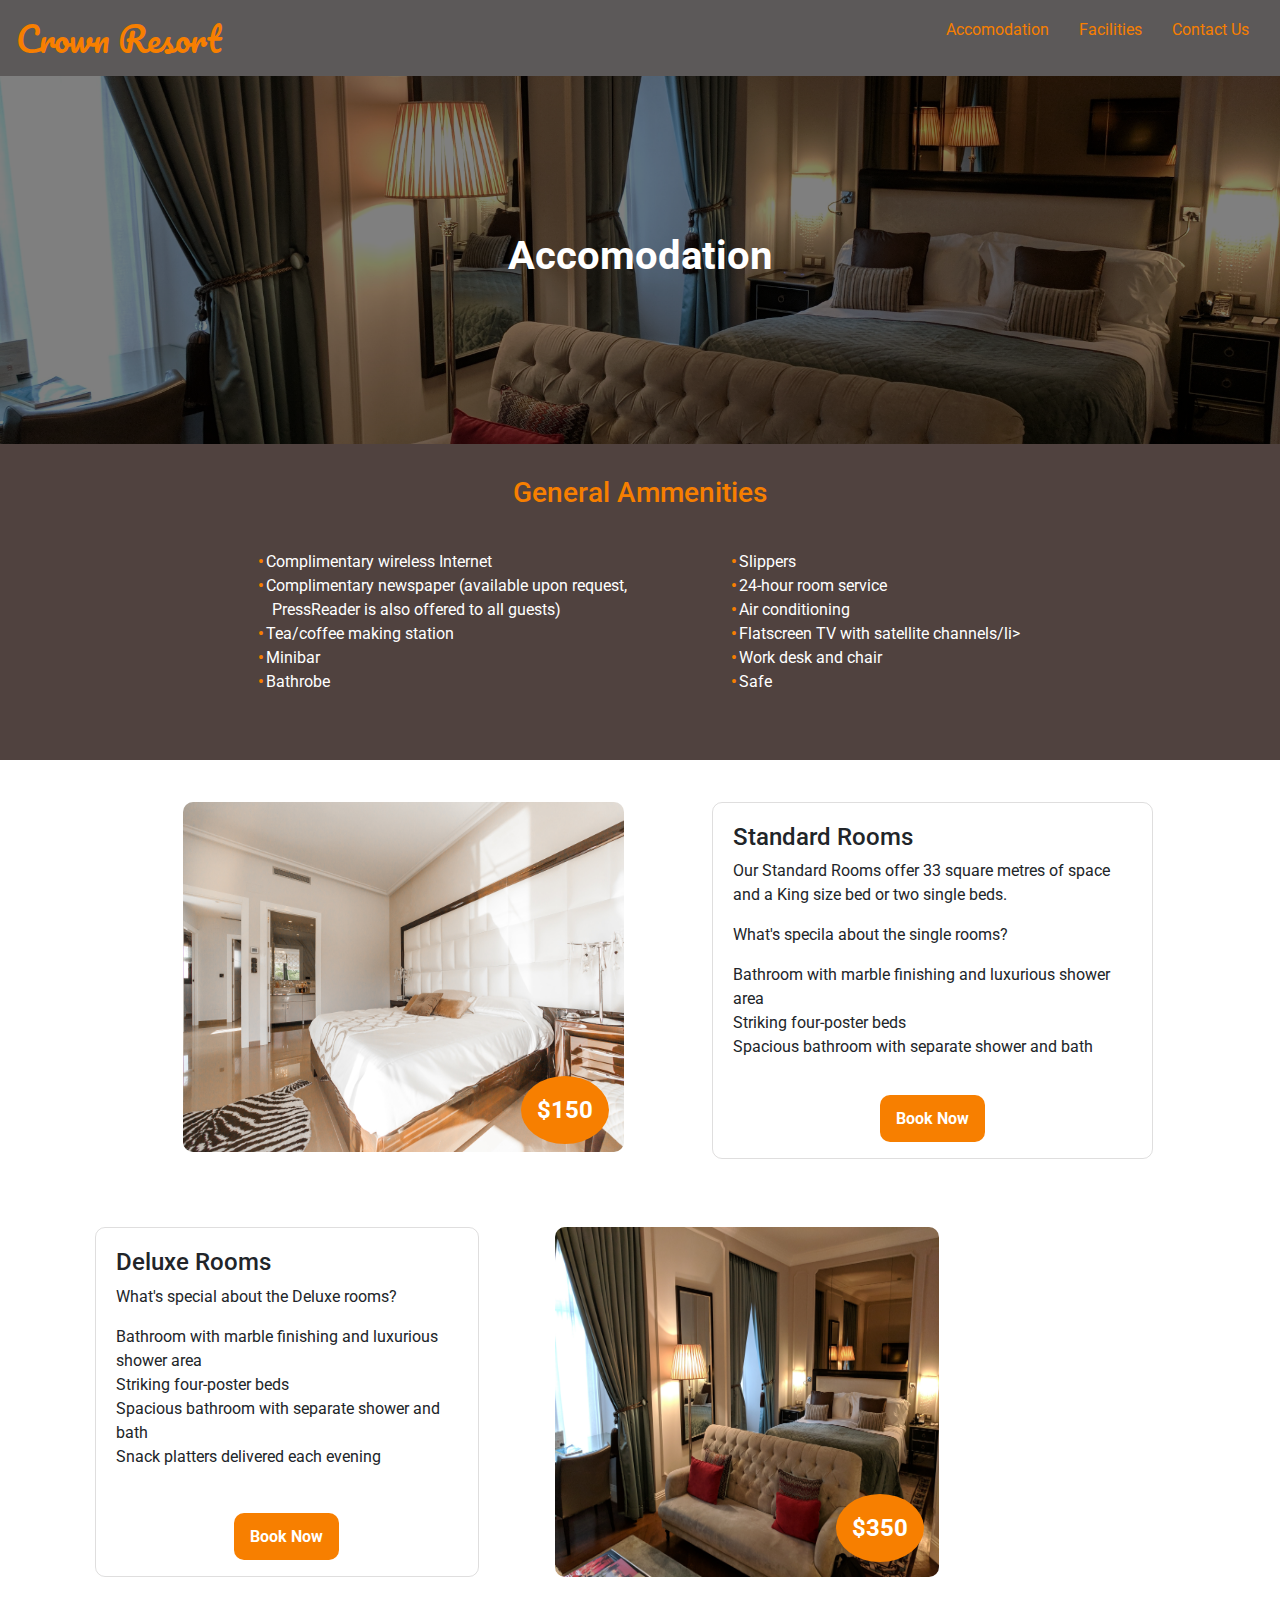
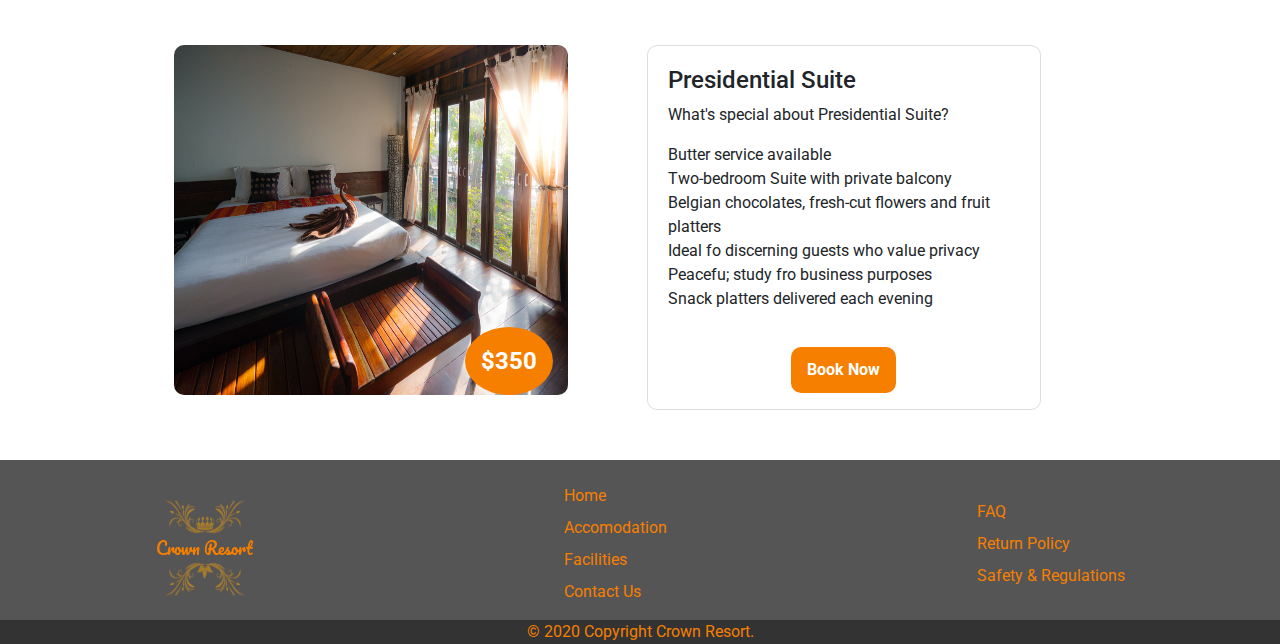
<file: accomodation.html>
<html>

<head>
  <title>Accomodation page
  </title>
  <meta name="viewport" content="width=device-width, initial-scale=1.0">
  <link rel="stylesheet" href="https://fonts.googleapis.com/css?family=Pacifico">
  <link rel="stylesheet" href="https://stackpath.bootstrapcdn.com/bootstrap/4.5.0/css/bootstrap.min.css">
  <link rel="stylesheet" href="styles.css">
</head>

<body>
  <!--Navbar-->
  <nav class="navbar navbar-fixed-top">
    <a href="index.html" class="logo">
      Crown Resort
    </a>
    <ul class="nav-links">
      <li class="nav-item"><a href="index.html">Accomodation</a></li>
      <li class="nav-item"><a href="facilities.html">Facilities</a></li>
      <li class="nav-item"><a href="contact.html">Contact Us</a></li>
    </ul>
  </nav>
  <!--Navbar-->

  <!-- Hero-->

  <main id="content">
    <div class="hero-image hero-accomodation">
      <div class="hero-text">
        <h1>Accomodation</h1>
      </div>
    </div>
    <!--End Hero-->


    <!-- Amenities-->

    <div class="ammenities">
      <h3>General Ammenities</h3>
      <div class="row">
        <div class="col-md-2"></div>
        <div class="col-md-4">
          <ul>
            <li>Complimentary wireless Internet</li>
            <li>Complimentary newspaper (available upon request, PressReader is also offered to all guests)</li>
            <li>Tea/coffee making station</li>
            <li>Minibar</li>
            <li>Bathrobe</li>
          </ul>
        </div>
        <div class="col-md-4">
          <ul>
            <li>Slippers</li>
            <li>24-hour room service</li>
            <li>Air conditioning</li>
            <li>Flatscreen TV with satellite channels/li>
            <li>Work desk and chair</li>
            <li>Safe</li>
          </ul>
        </div>
        <div class="col-md-2"></div>
      </div>
    </div>
    <!-- End  Amenities-->
    <!-- Room -->
    <div class="caja container">
      <div class="card mb-3  accomodation__card">
        <div class="row no-gutters ">
          <div class="col-lg-5 col-sm-12 mr-4 mx-auto">
            <img class="accomodation__image" src="./assets/hotel-images/room1.jpg" class="bd-placeholder-img"
              width="100%" height="350" alt="">
            <span class="accomodation__price"> $150</span>
          </div>
          <div class="col-lg-5  col-sm-12 accomodation__body">
            <div class="card-body">
              <h4>Standard Rooms</h4>
              <p>Our Standard Rooms offer 33 square metres of space and a King size bed or two single beds.</p>
              <p>What's specila about the single rooms?</p>

              <ul>
                <li>Bathroom with marble finishing and luxurious shower area</li>
                <li>Striking four-poster beds</li>
                <li>Spacious bathroom with separate shower and bath</li>
              </ul>
            </div>
            <div class="accomodation__button">
              <button class="button "> Book Now </button>
            </div>
          </div>
        </div>
      </div>
    </div>
    <!-- End Room -->
    <!-- Room  -->
    <div class="caja container mb-4">
      <div class="card mb-3  accomodation__card">
        <div class="row no-gutters ">

          <div class="col-lg-5  col-sm-12 accomodation__body">
            <div class="card-body">
              <h4>Deluxe Rooms</h4>
              <p>What's special about the Deluxe rooms?</p>
              <ul>
                <li>Bathroom with marble finishing and luxurious shower area</li>
                <li>Striking four-poster beds</li>
                <li>Spacious bathroom with separate shower and bath</li>
                <li>Snack platters delivered each evening</li>
              </ul>
            </div>
            <div class="accomodation__button">
              <button class="button "> Book Now </button>
            </div>
          </div>
          <div class="col-lg-5 col-sm-12 mr-4 mx-auto">
            <img class="accomodation__image" src="assets/hotel-images/room4.jpg" class="bd-placeholder-img" width="100%"
              height="350" alt="">
            <span class="accomodation__price"> $350</span>
          </div>
        </div>
      </div>
    </div>
    <!-- Room -->

    <div class="caja container mb-4">
      <div class="card mb-3  accomodation__card">
        <div class="row no-gutters ">
          <div class="col-lg-5 col-sm-12 mr-4 mx-auto">
            <img class="accomodation__image" src="assets/hotel-images/room3.jpg" class="bd-placeholder-img" width="100%"
              height="350" alt="">
            <span class="accomodation__price"> $350</span>
          </div>
          <div class="col-lg-5  col-sm-12 accomodation__body">
            <div class="card-body">
              <h4>Presidential Suite</h4>
              <p>What's special about Presidential Suite?</p>
              <ul>
                <li>Butter service available</li>
                <li>Two-bedroom Suite with private balcony
                </li>
                <li>Belgian chocolates, fresh-cut flowers and fruit platters</li>
                <li>Ideal fo discerning guests who value privacy</li>
                <li>Peacefu; study fro business purposes</li>
                <li>Snack platters delivered each evening</li>
              </ul>
            </div>
            <div class="accomodation__button">
              <button class="button "> Book Now </button>
            </div>
          </div>
        </div>
      </div>
    </div>
    <!-- End Room    -->


  </main>
  <!--  Footer   -->
  <footer>
    <section class="ft-main">
      <div class="ft-main-item" id="brandlogo">
        <img src="assets/hotel-images/crown2.png" alt="logo" width="100" height="120">
        <div id="text">Crown Resort</div>
      </div>
      <div class="ft-main-item">
        <ul>
          <li><a href="index.html">Home</a></li>
          <li><a href="accomodation.html">Accomodation</a></li>
          <li><a href="facilities.html">Facilities</a></li>
          <li><a href="contact.html">Contact Us</a></li>
        </ul>
      </div>
      <div class="ft-main-item">
        <ul>
          <li><a href="#">FAQ</a></li>
          <li><a href="#">Return Policy</a></li>
          <li><a href="#">Safety & Regulations</a></li>
        </ul>
      </div>
    </section>
    <section class="ft-legal">
      <ul class="ft-legal-list">
        <li>&copy; 2020 Copyright Crown Resort.</li>
      </ul>
    </section>
  </footer>
  <!--  Footer   -->

</body>

</html>
</file>
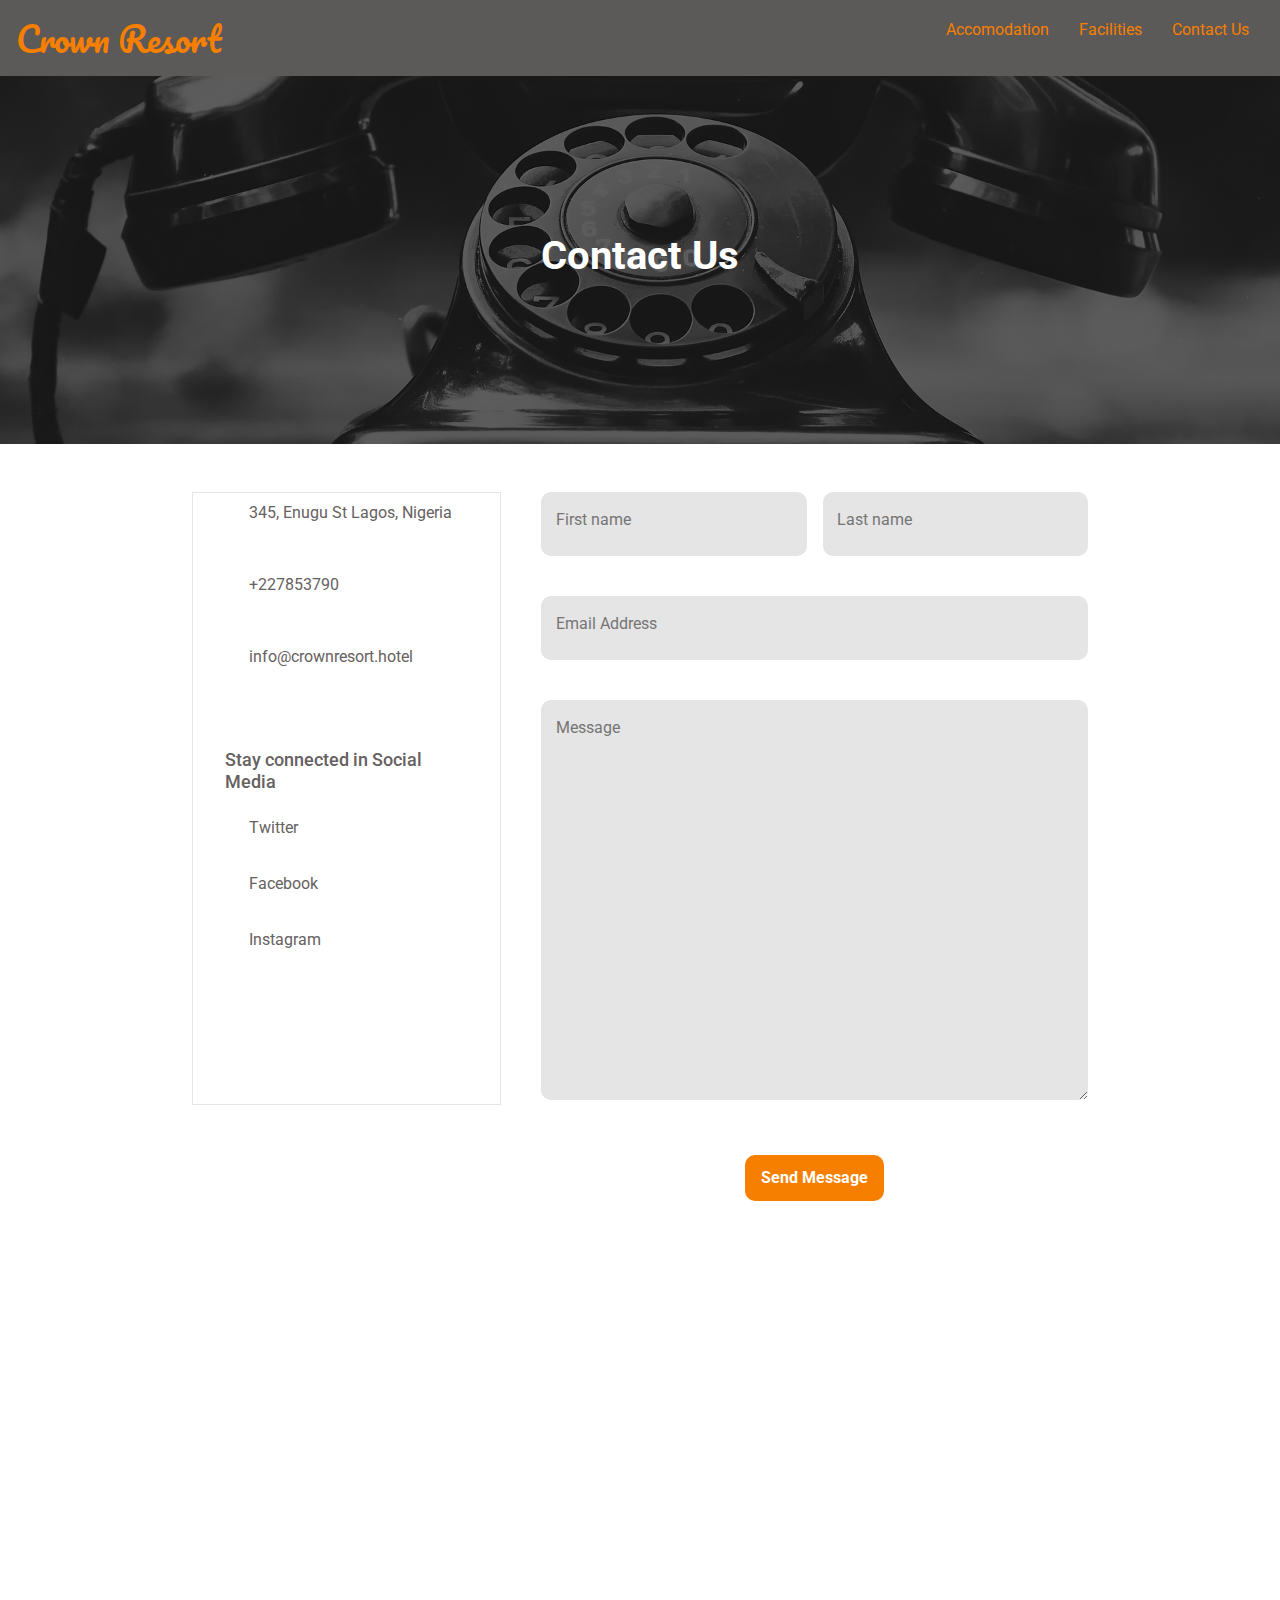
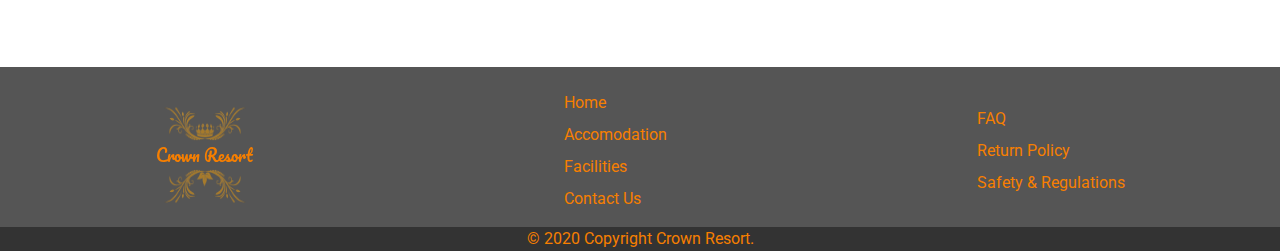
<file: contact.html>
<!DOCTYPE html>
<html lang="en">

<head>
    <meta charset="UTF-8">
    <meta name="viewport" content="width=device-width, initial-scale=1.0">

    <!--  Bootstrap Link-->
    <link rel="stylesheet" href="https://stackpath.bootstrapcdn.com/bootstrap/4.5.0/css/bootstrap.min.css">

    <!--  Fontawsesome Link-->
    <link rel="stylesheet" href="https://use.fontawesome.com/releases/v5.8.1/css/all.css"
        integrity="sha384-50oBUHEmvpQ+1lW4y57PTFmhCaXp0ML5d60M1M7uH2+nqUivzIebhndOJK28anvf" crossorigin="anonymous">
    <!--Navbar-->
    <title>Contact </title>
    <link rel="stylesheet" href="./styles.css ">
</head>

<body>
    <!--Navbar-->
    <nav class="navbar navbar-fixed-top">
        <a href="index.html" class="logo">
            Crown Resort
        </a>
        <ul class="nav-links">
            <li class="nav-item"><a href="index.html">Accomodation</a></li>
            <li class="nav-item"><a href="facilities.html">Facilities</a></li>
            <li class="nav-item"><a href="contact.html">Contact Us</a></li>
        </ul>
    </nav>
    <!--Navbar-->

    <!-- Hero -->
    <div class="hero-image hero-contact">
        <div class="hero-text">
            <h1>Contact Us</h1>
        </div>
    </div>
    <!-- End  Hero -->

    <!-- Contact Details  -->
    <div class="container__contact ">
        <div class="contact">
            <div class="contact__info">
                <ul>
                    <li>
                        <p> <i class="fas fa-map-marker-alt"></i> 345, Enugu St Lagos, Nigeria</p>
                    </li>
                    <li>

                        <p> <i class="fas fa-phone"></i>+227853790</p>
                    </li>
                    <li>

                        <p> <i class="far fa-envelope"></i> info@crownresort.hotel</p>
                    </li>
                </ul>

                <h2> Stay connected in Social Media</h2>
                <ul>
                    <li> <a href="www.twitter.com"> <i class="fab fa-twitter"></i> Twitter</a></li>
                    <li> <a href="www.facebook.com"> <i class="fab fa-facebook-f"></i> Facebook</a></li>
                    <li> <a href="www.instagram.com"> <i class="fab fa-instagram"></i> Instagram</a></li>
                </ul>
            </div>
            <!--  End Contact Details  -->
            <!--   Contact Form  -->
            <form class="contact__form">
                <div class="contact__form-names">
                    <label for="name"></label>
                    <input type="text" placeholder="First name" id="name">
                    <label for="lastname"></label>
                    <input type="text" placeholder="Last name" id="lastname">
                </div>
                <label for="email"></label>
                <input class="contact__form-email" type="email" placeholder="Email Address" id="email">
                <label for="message"></label>
                <textarea class="contact__form-text" placeholder="Message" id="message" rows="15"></textarea>
                <div class="contact__form-button">
                    <button class="button">Send Message</button>
                </div>
            </form>
        </div>
        <!--  End Contact Form  -->
        <!--  Map  -->
        <iframe class="contact__map"
            src="https://www.google.com/maps/embed?pb=!1m18!1m12!1m3!1d15857.108753500854!2d3.0633353470314253!3d6.486539900158864!2m3!1f0!2f0!3f0!3m2!1i1024!2i768!4f13.1!3m3!1m2!1s0x103b7f315dc35969%3A0xbbb1cc4a91d329ed!2sEnugu%20St%2C%20Nigeria!5e0!3m2!1sen!2sar!4v1591721297644!5m2!1sen!2sar"
            width="600" height="450" frameborder="0" style="border:0;" allowfullscreen="" aria-hidden="false"
            tabindex="0">
        </iframe>
        <!-- End Map  -->
    </div>

    <!--  Footer   -->
    <footer>
        <section class="ft-main">
            <div class="ft-main-item" id="brandlogo">
                <img src="assets/hotel-images/crown2.png" alt="logo" width="100" height="120">
                <div id="text">Crown Resort</div>
            </div>
            <div class="ft-main-item">
                <ul>
                    <li><a href="index.html">Home</a></li>
                    <li><a href="index.html">Accomodation</a></li>
                    <li><a href="facilities.html">Facilities</a></li>
                    <li><a href="contact.html">Contact Us</a></li>
                </ul>
            </div>
            <div class="ft-main-item">
                <ul>
                    <li><a href="#">FAQ</a></li>
                    <li><a href="#">Return Policy</a></li>
                    <li><a href="#">Safety & Regulations</a></li>
                </ul>
            </div>
        </section>
        <section class="ft-legal">
            <ul class="ft-legal-list">
                <li>&copy; 2020 Copyright Crown Resort.</li>
            </ul>
        </section>
    </footer>
    <!--  Footer   -->

</body>

</html>
</file>
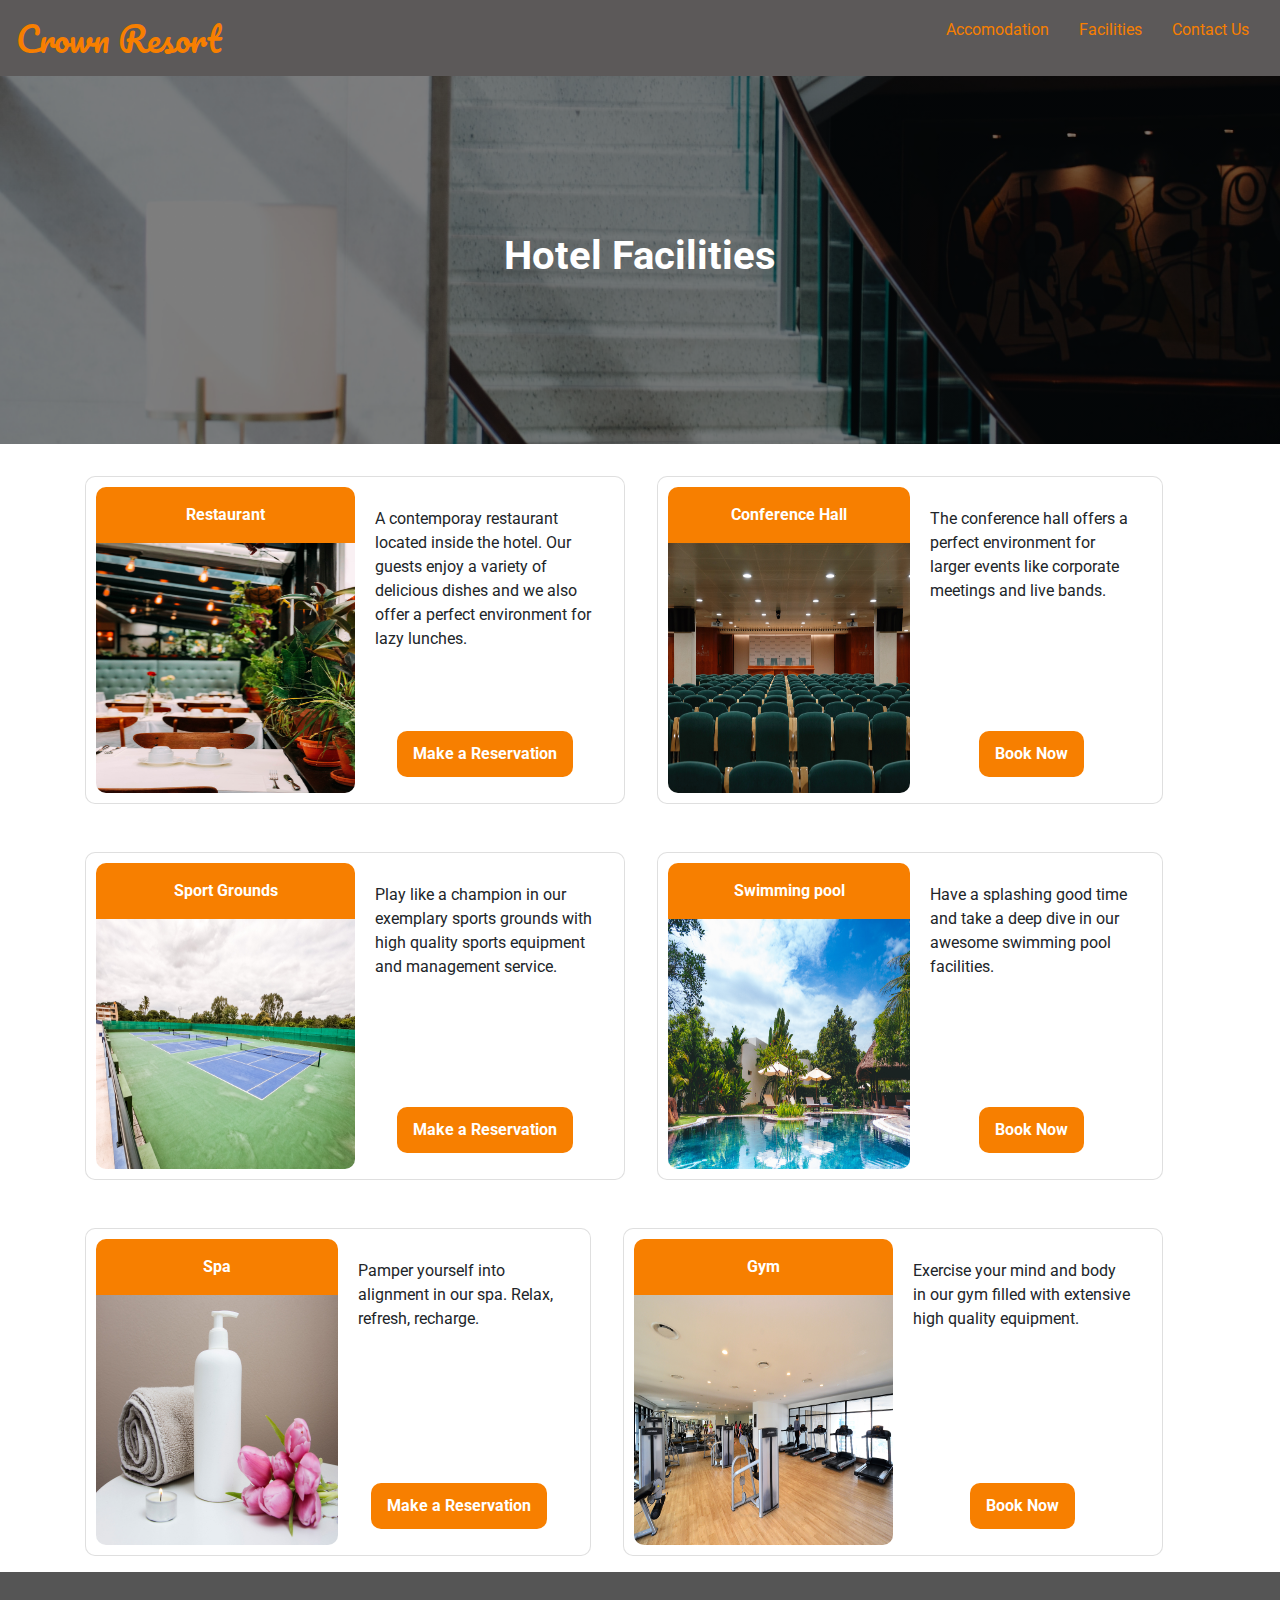
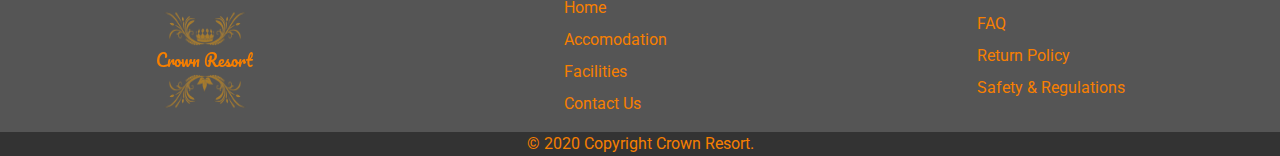
<file: facilities.html>
<!DOCTYPE html>
<html lang="en">

<head>
    <meta charset="UTF-8">
    <meta name="viewport" content="width=device-width, initial-scale=1.0">
    <!--Fontawsome Link-->
    <link rel="stylesheet" href="https://use.fontawesome.com/releases/v5.8.1/css/all.css"
        integrity="sha384-50oBUHEmvpQ+1lW4y57PTFmhCaXp0ML5d60M1M7uH2+nqUivzIebhndOJK28anvf" crossorigin="anonymous">

    <!-- Boostrap Link-->
    <link rel="stylesheet" href="https://stackpath.bootstrapcdn.com/bootstrap/4.5.0/css/bootstrap.min.css">
    <!-- Css Link-->
    <link rel="stylesheet" href="./styles.css">
    <title> Facilities</title>
</head>

<body>
    <!--Navbar-->
    <nav class="navbar navbar-fixed-top">
        <a href="index.html" class="logo">
            Crown Resort
        </a>
        <ul class="nav-links">
            <li class="nav-item"><a href="index.html">Accomodation</a></li>
            <li class="nav-item"><a href="facilities.html">Facilities</a></li>
            <li class="nav-item"><a href="contact.html">Contact Us</a></li>
        </ul>
    </nav>
    <!-- End Navbar-->

    <!-- Hero -->
    
    <div class="hero-image hero-facilities">
        <div class="hero-text">
            <h1>Hotel Facilities</h1>
        </div>
    </div>
    <!-- End Hero -->

    <!-- Row of facilities-->
   <div class="caja container">
        <div class="card mb-3  facility__card" style="max-width: 540px;">
            <div class="row no-gutters">
                <div class="col-md-6 col-sm-12">
                    <div class="facility__type"> Restaurant</div>
                    <img class="facility__image" src="./assets/hotel-images/food.jpg" class="bd-placeholder-img"
                        width="100%" height="250" alt="">
                </div>
                <div class="col-md-6 col-sm-12 facility__body">
                    <div class="card-body">
                        <p class="card-text">A contemporay restaurant located inside the hotel. Our guests enjoy a
                            variety of delicious dishes and we also offer a perfect environment for lazy lunches.
                        </p>
                    </div>
                    <div class="facilities__button">
                        <button class="button "> Make a Reservation</button>
                    </div>
                </div>
            </div>
        </div>
        <div class="card mb-3  facility__card" style="max-width: 540px;">
            <div class="row no-gutters">
                <div class="col-md-6 col-sm-12">
                    <div class="facility__type"> Conference Hall</div>
                    <img class="facility__image" src="./assets/hotel-images/hall.jpg" class="bd-placeholder-img"
                        width="100%" height="250" alt="">
                </div>
                <div class="col-md-6 col-sm-12 facility__body">
                    <div class="card-body">
                        <p class="card-text">The conference hall offers a perfect environment for larger events like
                            corporate meetings and live bands.

                        </p>
                    </div>
                    <div class="facilities__button">
                        <button class="button "> Book Now</button>
                    </div>
                </div>
            </div>
        </div>
    </div>
    <!-- End Row of facilities-->

    <!--  Row of facilities-->
    <div class="caja container">
        <div class="card mb-3 facility__card" style="max-width: 540px;">
            <div class="row no-gutters">
                <div class="col-md-6 col-sm-12">
                    <div class="facility__type"> Sport Grounds</div>
                    <img class="facility__image" src="./assets/hotel-images/sport.jpg" class="bd-placeholder-img"
                        width="100%" height="250" alt="">
                </div>
                <div class="col-md-6 col-sm-12 facility__body">
                    <div class="card-body">
                        <p class="card-text">Play like a champion in our exemplary sports grounds with high quality
                            sports equipment and management service.

                        </p>
                    </div>
                    <div class="facilities__button">
                        <button class="button "> Make a Reservation</button>
                    </div>
                </div>
            </div>
        </div>
        <div class="card mb-3  facility__card" style="max-width: 540px;">
            <div class="row no-gutters">
                <div class="col-md-6 col-sm-12">
                    <div class="facility__type"> Swimming pool</div>
                    <img class="facility__image" src="./assets/hotel-images/swim.jpg" class="bd-placeholder-img"
                        width="100%" height="250" alt="">
                </div>
                <div class="col-md-6 col-sm-12 facility__body">
                    <div class="card-body">
                        <p class="card-text">Have a splashing good time and take a deep dive in our awesome swimming
                            pool facilities.
                        </p>
                    </div>
                    <div class="facilities__button">
                        <button class="button "> Book Now</button>
                    </div>
                </div>
            </div>
        </div>
    </div>
    <!-- End Row of facilities-->

    <!--  Row of facilities-->
    <div class="caja container">
        <div class="card mb-3 facility__card" style="max-width: 540px;">
            <div class="row no-gutters">
                <div class="col-md-6 col-sm-12">
                    <div class="facility__type">Spa</div>
                    <img class="facility__image" src="./assets/hotel-images/spa.jpg" class="bd-placeholder-img"
                        width="100%" height="250" alt="">
                </div>
                <div class="col-md-6 col-sm-12 facility__body">
                    <div class="card-body">
                        <p class="card-text">Pamper yourself into alignment in our spa. Relax, refresh, recharge.


                        </p>
                    </div>
                    <div class="facilities__button">
                        <button class="button "> Make a Reservation</button>
                    </div>
                </div>
            </div>
        </div>
        <div class="card mb-3  facility__card" style="max-width: 540px;">
            <div class="row no-gutters">
                <div class="col-md-6 col-sm-12">
                    <div class="facility__type"> Gym </div>
                    <img class="facility__image" src="./assets/hotel-images/gym.jpg" class="bd-placeholder-img"
                        width="100%" height="250" alt="">
                </div>
                <div class="col-md-6 col-sm-12 facility__body">
                    <div class="card-body">
                        <p class="card-text">Exercise your mind and body in our gym filled with extensive high quality
                            equipment.
                        </p>
                    </div>
                    <div class="facilities__button">
                        <button class="button "> Book Now</button>
                    </div>
                </div>
            </div>
        </div>
    </div>
    <!-- End Row of facilities-->

    <!--  Footer   -->
    <footer>
        <section class="ft-main">
            <div class="ft-main-item" id="brandlogo">
                <img src="assets/hotel-images/crown2.png" alt="logo" width="100" height="120">
                <div id="text">Crown Resort</div>
            </div>
            <div class="ft-main-item">
                <ul>
                    <li><a href="index.html">Home</a></li>
                    <li><a href="accomodation.html">Accomodation</a></li>
                    <li><a href="facilities.html">Facilities</a></li>
                    <li><a href="contact.html">Contact Us</a></li>
                </ul>
            </div>
            <div class="ft-main-item">
                <ul>
                    <li><a href="#">FAQ</a></li>
                    <li><a href="#">Return Policy</a></li>
                    <li><a href="#">Safety & Regulations</a></li>
                </ul>
            </div>
        </section>
        <section class="ft-legal">
            <ul class="ft-legal-list">
                <li>&copy; 2020 Copyright Crown Resort.</li>
            </ul>
        </section>
    </footer>
    <!--  Footer   -->
</body>

</html>
</file>
<file: styles.css>
@import url("https://fonts.googleapis.com/css2?family=Roboto:wght@400;700&display=swap");
@import url("https://fonts.googleapis.com/css2?family=Pacifico&display=swap");

html {
  box-sizing: border-box;
}

*,
*::before,
*::after {
  box-sizing: inherit;
  margin: 0;
  padding: 0;
  list-style: none;
}

body {
  display: flex;
  flex-direction: column;
  font-family: Roboto;
  font-style: normal;
  font-weight: normal;
  font-size: 16px;
  /*    min-height: 100vh;*/
}

/*General Styles*/
.button {
  background-color: #f77f00;
  color: white;
  padding: 0.7rem 1rem;
  border: none;
  border-radius: 10px;
  font-weight: 700;
  margin: 0 auto;
  cursor: pointer;
  transition: all 0.5s ease-in-out;
}
.button:hover {
  background-color: #fc9d38;
}
/* End General Styles*/

/*Navbar*/
#content {
  flex: 1;
}
nav {
  width: 100%;
  background-color: #5c5959;
  padding-left: 30px;
  padding-right: 10px;
}

.logo {
  display: inline-block;
  text-decoration: none;
  font-size: 34px;
  color: #f77f00;
  font-family: Pacifico;
}

.nav-item a {
  display: inline-block;
  padding: 10px 15px;
  text-decoration: none;
  color: #f77f00;
}

.nav-item {
  transition: all 0.5s ease-in-out;
}

.nav-item:hover {
  background-color: rgb(206, 202, 202);
}
.logo:hover {
  color: #f77f00;
  background-color: #5c5959;
  text-decoration: none;
}
.nav-item:hover a {
  color: #f77f00;
}
.nav-links {
  display: flex;
}
.navbar {
  display: flex;
  justify-content: space-between;
  align-items: center;
}
.navbar-fixed-top {
  position: -webkit-sticky;
  position: sticky;
  top: 0;
  z-index: 999;
}

/* End Navbar*/

/*  Hero */
.hero-image {
  height: 23rem;
  background-image: linear-gradient(rgba(0, 0, 0, 0.5), rgba(0, 0, 0, 0.5)),
    url("assets/hotel-images/room4.jpg");
  background-position: center;
  background-repeat: no-repeat;
  background-size: cover;
  position: relative;
  overflow: hidden;
}

.hero-accomodation {
  background-image: linear-gradient(rgba(0, 0, 0, 0.5), rgba(0, 0, 0, 0.5)),
    url("assets/hotel-images/room4.jpg");
}
.hero-facilities {
  background-image: linear-gradient(rgba(0, 0, 0, 0.5), rgba(0, 0, 0, 0.5)),
    url("assets/hotel-images/fac.jpg");
 }

.hero-contact {
  background-image: linear-gradient(rgba(0, 0, 0, 0.5), rgba(0, 0, 0, 0.5)),
    url("assets/hotel-images/contact.jpg");
}


.hero-home{
  background-image:  
  url("assets/hotel-images/hotel2.jpg");
  height: 28rem;
  position: relative;
  overflow: initial;

}
.hero-text {
  text-align: center;
  position: absolute;
  font-size: 1.5rem;
  top: 50%;
  left: 50%;
  transform: translate(-50%, -50%);
  color: white;
}
h1 {
  padding: 0;
  text-align: center;
  color: white;
  font-weight: 700;
}
h3 {
  color: #f77f00;
  text-align: center;
}

/* End Hero */
/* Home Page*/

.reviews__container{
position: absolute;
display: flex;
justify-content: center;
align-items: center;
width: 100%;
border-radius: 10px;
bottom: -64px;
}

.reviews__items{
  background-color: white;
  color: black;
  font-weight: 700;
  padding: 1rem 2rem 1rem 2rem;
  text-align: center;
  display: flex;
  justify-content: center;
  align-items: center;
  border: 1px solid #66616136;
  border-radius: 10px;
}

.reviews__awards{
  padding: 0 2rem 0 1.5rem;
  border-right:  1px solid #66616136;
  ;
}

.reviews__button button{
 margin-left: -1rem;
}


.reviews__stars{
  padding: 0 1rem;
}
@media screen and (max-width: 1000px){
  .reviews__container{
    flex-direction: column;
  }

  .reviews__button button{
    margin-left: 0rem;
    margin-top: -1rem;
   }
}

@media screen and (max-width: 574px){
 

  .reviews__items{
    padding: 1rem 0.5rem 1rem 0.5rem
  }
}


/* Intro */
.home__card{
  border: none;
}

 


.home__body{
  display: flex;
  flex-direction: column;
  align-items: center;
  justify-content: center;
}


.home__text{
  background-color: #E5E5E5;
  padding: 3rem 1.5rem 3rem 1.5rem;

}

.caja__home{
margin: 5rem 2rem 1rem 2rem;
}
/* End Intro */


/*Swipe*/

.swiper__Container{
  margin:  8rem 0;
}


 
.swiper__container h2{
  text-align: center;
  font-weight: 700;
  margin-bottom: 2rem;
}

.swipe__text{
  width: 70%;
  margin: auto;
  text-align: center;
}

.swipe__arrow{
  color: #f77f00;
  font-size: 1.5rem;
}

/*End Swipe*/
/*Gallery */

 
.swiper-container {
   max-height: 300px;
 }


.swiper-card img{
  width: 100%;
}

.gallery__title {
  text-align: center;
  font-weight: 700;
  margin-bottom: 2rem;
}

/*End Gallery */

/* End Home Page*/








/* Ammenities */

.ammenities {
  position: relative;
  background: #50423f;
  color: white;
  padding: 2rem 10px 10px 10px;
  margin-bottom: 20px;
}



.ammenities li::before {
  content: "\2022";
  color: #f77f00;
  padding: 2px;
  font-weight: bold;
  width: 1em;
  margin-left: -1em;
}
#standard,
#deluxe,
#presidential {
  border: 1px ridge rgb(148, 147, 147);
}
.row {
  margin: 10px;
}
.col-md-4 {
  margin: 30px;
}
.col-md-4 img {
  max-width: 100%;
  height: auto;
}
@media screen and (max-width: 767px){
  .col-md-4 {
    margin: 0px 30px 0 30px
  }
}

/* End Ammenities */

/* Footer */

footer {
  background-color: #555;
  color: #f77f00;
  bottom: 0;
}
footer a {
  text-decoration: none;
  color: #f77f00;
  transition: all 0.2s ease-in-out;
}
footer a:hover {
  color: #f77f00;
  text-decoration: none;
  opacity: 0.6;
}

.ft-main {
  display: flex;
  flex-direction: column;
  flex-wrap: wrap;
  padding-top: 1rem;
  justify-content: center;
  align-items: center;
  text-align: center;
}

.ft-main-item li{
  margin: 0.5rem 0;
}

@media only screen and (min-width: 480px) {
  .ft-main {
    justify-content: space-evenly;
    flex-direction: row;
    text-align: left;
  }
}
@media only screen and (min-width: 1200px) {
  .ft-main {
    justify-content: space-around;
  }
}

#text {
  font-family: Pacifico;
}
#brandlogo {
  position: relative;
  display: inline-block;
}
#brandlogo #text {
  position: absolute;
  left: 0;
  right: 0;
  z-index: 999;
  margin: 0, auto;
  top: 40%;
  text-align: center;
}
.ft-legal-list {
  width: 100%;
  text-align: center;
  background-color: #333;
  margin: 0;
}

/*End  Footer */

/*Contact */

.container__contact {
  display: flex;
  justify-content: center;
  flex-direction: column;
  color: #666161;
  margin-top: 3rem;
}

.contact {
  width: 70%;
  margin: auto;
  display: flex;
}

/* Contact Info */

.contact__info {
  border: 1px solid #e5e5e5;
  padding: 0.5rem 2rem 2rem 2rem;
  margin-bottom: 6rem;
}

.contact__info > ul {
  list-style-type: none;
}

.contact__info > ul li {
  padding: 0 0 2rem 0;
}

.contact__info > ul i {
  width: 18px;
  color: #f77f00;
  padding-right: 1.5rem;
}

.contact__info > h2 {
  color: #666161;
  font-size: 18px;
  margin-top: 2rem;
  margin-bottom: 1.5rem;
}

.contact__info a {
  color: #666161;
  text-decoration: none;
}

/*Contact form*/

.contact__form {
  margin-left: 2.5rem;
  flex: 1;
}

.contact__form input,
.contact__form textarea {
  background: #e5e5e5;
  padding: 1rem 3rem 1.5rem 0.9rem;
  border: none;
  border-radius: 10px;
  font-family: roboto;
  flex: 1;
}

.contact__form-names {
  display: flex;
  justify-content: space-between;
  margin-bottom: 1rem;
}

#lastname {
  margin-left: 1rem;
}

.contact__form-email {
  width: 100%;
  margin-bottom: 1rem;
}
.contact__form-text {
  width: 100%;
}

.contact__form-button {
  width: 100%;
  display: flex;
  margin-top: 3rem;
}

.contact__map {
  margin-top: 1rem;
  width: 100%;
}

@media screen and (max-width: 1100px) {
  .contact {
    flex-direction: column;
  }

  .contact__form {
    margin-left: 0;
  }
}

@media screen and (max-width: 700px) {
  .contact__form-names {
    flex-direction: column;
  }

  .contact__info {
    padding: 1rem 0.5rem 2rem 1rem;
  }

  #lastname {
    margin-left: 0;
    margin-top: 1rem;
  }
}

/* Acomodation */

.caja {
  margin-top: 2rem;
}

.accomodation__card {
  border-radius: 10px;
  margin-right: 2rem;
  border: none;
}

.accomodation_type {
  background: #f77f00;
  padding: 1rem;
  color: white;
  font-weight: 700;
  text-align: center;
  border-top-left-radius: 10px;
}

.accomodation__body {
  display: flex;
  flex-direction: column;
  border: 1px solid #66616136;
  border-radius: 10px;
}

.accomodation__button {
  width: 100%;
  display: flex;
  margin-bottom: 1rem;
}

.accomodation__image {
  border-radius: 10px;
  position: relative;
}

.accomodation__price {
  background-color: #f77f00;
  position: absolute;
  bottom: 15px;
  padding: 1rem;
  border-radius: 50%;
  color: white;
  font-weight: 700;
  font-size: 1.5rem;
  right: 15px;
}

@media screen and (max-width: 1000px) {
  .caja {
    flex-direction: column;
    align-items: center;
  }

  .accomodation__card {
    margin-right: 0;
  }

  .accomodation__body {
    border-top-left-radius: 0px;
    border-top-right-radius: 0px;
  }


  .accomodation__image{
    border-bottom-left-radius: 0px;
    border-bottom-right-radius: 0px;
  }
}

/* End Acomodation */


/* Facilities */

.caja {
  display: flex;
  margin-top: 2rem;
}

.facility__card {
  border-radius: 10px;
  margin-right: 2rem;
}

.facility__type {
  background: #f77f00;
  padding: 1rem;
  color: white;
  font-weight: 700;
  text-align: center;
  border-top-left-radius: 10px;
  border-top-right-radius: 10px;
}

.facility__body {
  display: flex;
  flex-direction: column;
}

.facilities__button {
  width: 100%;
  display: flex;
  margin-bottom: 1rem;
}

.facility__image {
  border-bottom-left-radius: 10px;
  border-bottom-right-radius: 10px;
}

@media screen and (max-width: 1000px) {
  .caja {
    flex-direction: column;
    align-items: center;
  }

  .facility__card {
    margin-right: 0;
  }
  .contact__form-button{
    margin-top: 1rem;
    margin-bottom: 2rem;
  }
}


/*End Facilities */
</file>
